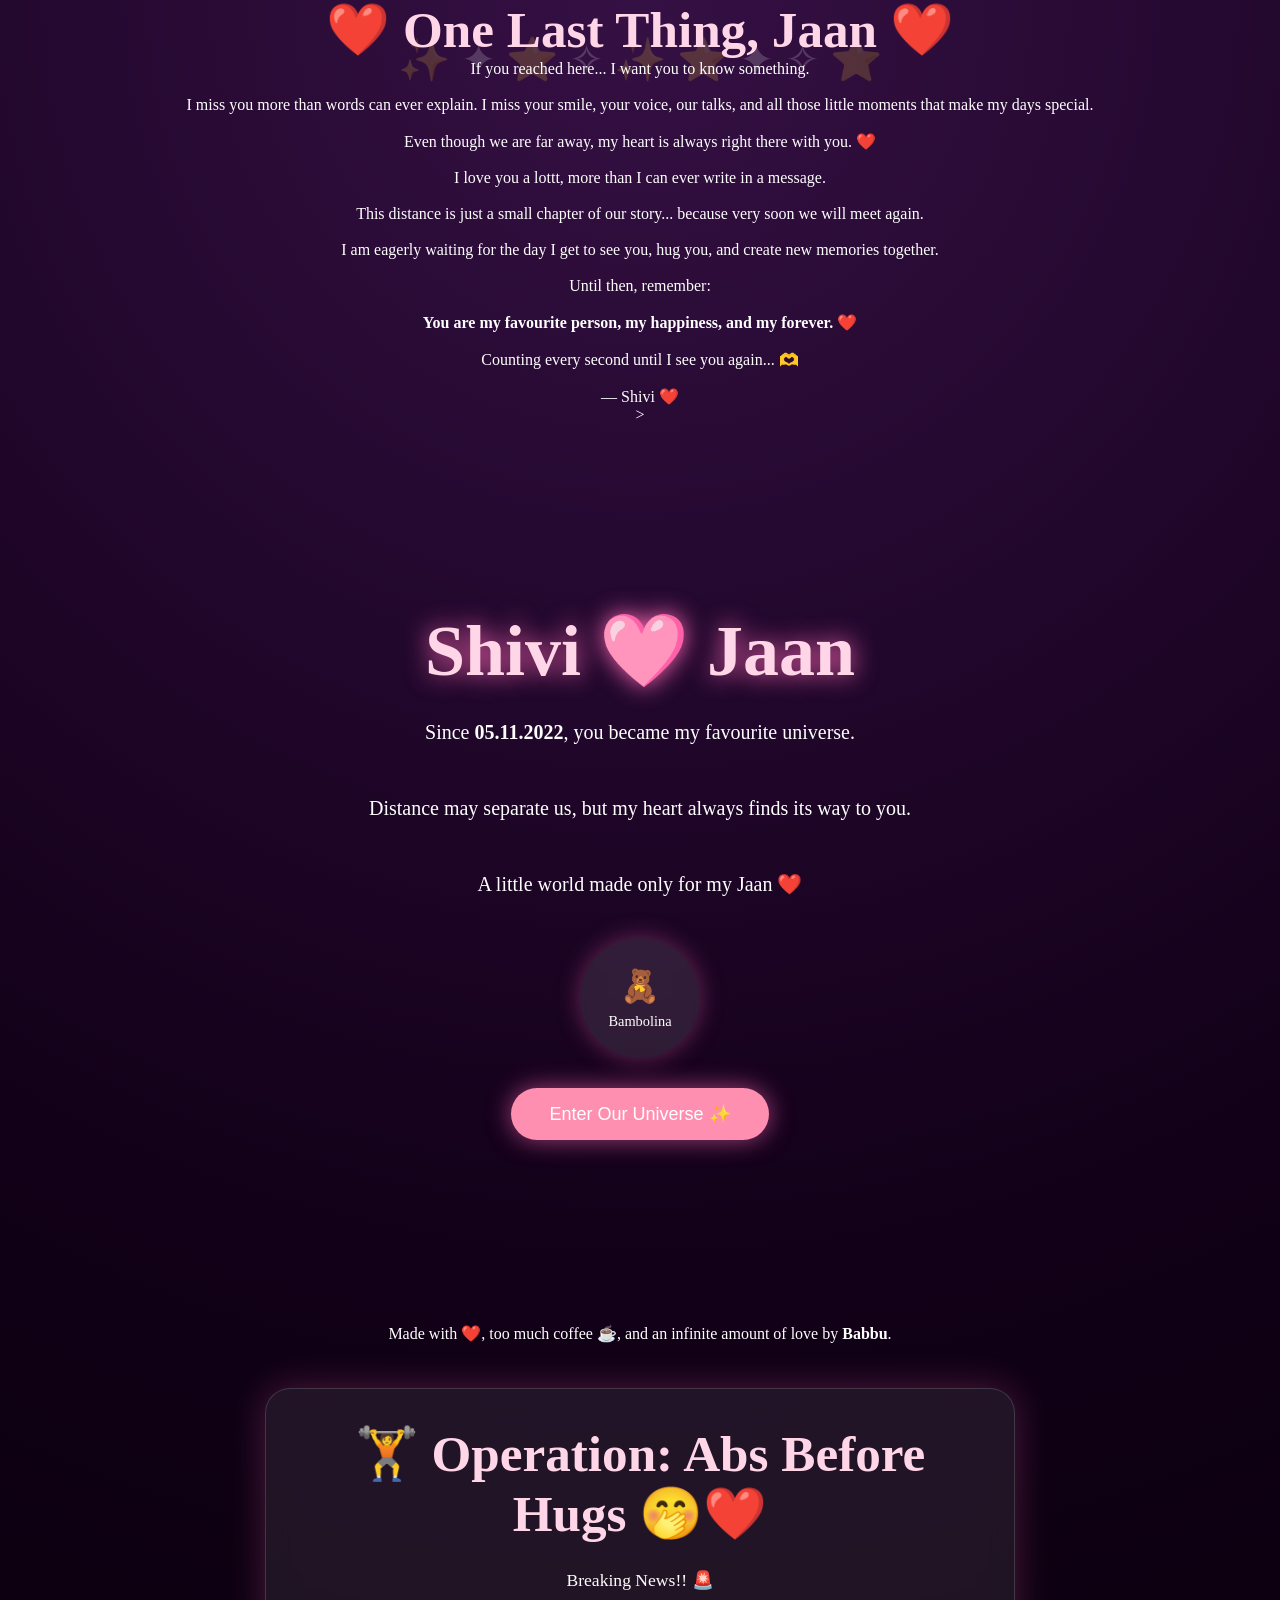
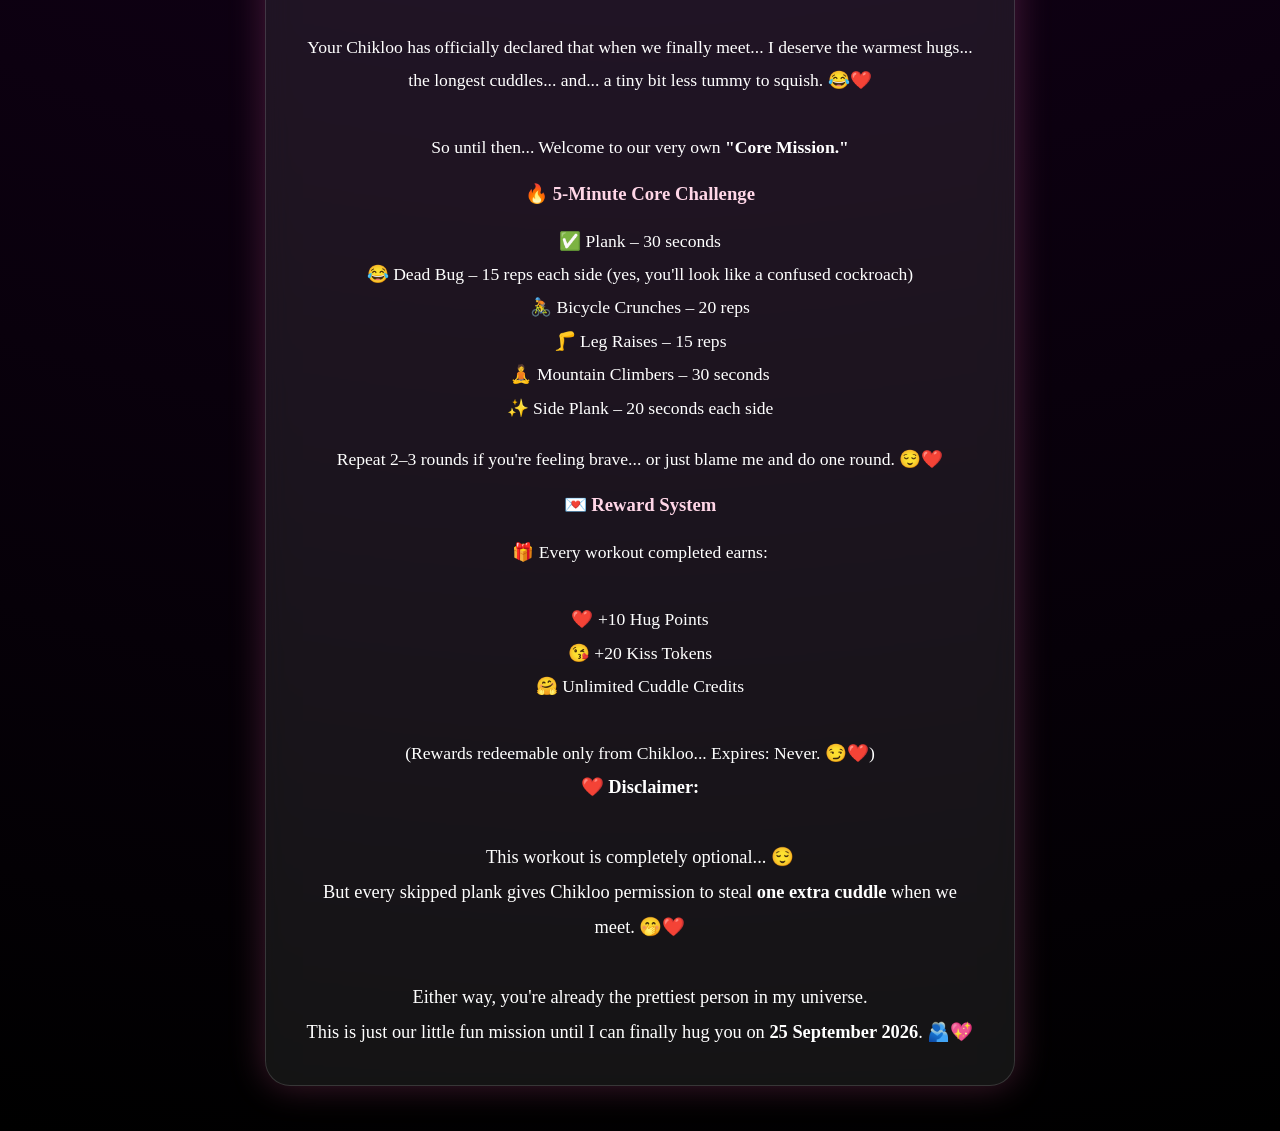
<file: index.html>
<!DOCTYPE html>
<html lang="en">

<head>
    <meta charset="UTF-8">
    <meta name="viewport" content="width=device-width, initial-scale=1.0">
    <meta name="description" content="A little universe made with love. ❤️">

    <title>Our Little Universe ❤️</title>

    <link rel="icon" href="https://em-content.zobj.net/thumbs/240/apple/354/sparkling-heart_1f496.png">
    <link rel="stylesheet" href="style.css">
</head>

    <div class="final-love">
  <h2>❤️ One Last Thing, Jaan ❤️</h2>

  <p>
    If you reached here... I want you to know something.
    <br><br>
    I miss you more than words can ever explain. 
    I miss your smile, your voice, our talks, and all those little moments that make my days special.
    <br><br>
    Even though we are far away, my heart is always right there with you. ❤️
    <br><br>
    I love you a lottt, more than I can ever write in a message.
    <br><br>
    This distance is just a small chapter of our story...
    because very soon we will meet again.
    <br><br>
    I am eagerly waiting for the day I get to see you, hug you, and create new memories together.
    <br><br>
    Until then, remember:
    <br><br>
    <b>You are my favourite person, my happiness, and my forever. ❤️</b>
    <br><br>
    Counting every second until I see you again... 🫶
    <br><br>
    — Shivi ❤️
  </p>
</div>
    

<body class="dark" <div id="sky"></div> >

    <!-- ✨ Intro Section -->
    <section class="intro">

        <h1>Shivi 🩷 Jaan</h1>

        <p>
            Since <strong>05.11.2022</strong>, you became my favourite universe.
            <br><br>
            Distance may separate us,
            but my heart always finds its way to you.
            <br><br>
            A little world made only for my Jaan ❤️
        </p>

        <div class="star intro-star" onclick="showBambolina()">
            🧸
            <span>Bambolina</span>
        </div>

        <button onclick="enterUniverse()">
            Enter Our Universe ✨
        </button>

    </section>

    <!-- 🌌 Main Universe -->
    <main id="universe" class="hidden">

        <header>

            <h2 id="title" onclick="secretTap()">
                Shivi ❤️ Jaan
            </h2>

            <p class="date">
                Since 05.11.2022
            </p>

        </header>

        <!-- ⭐ Navigation -->
        <section class="menu">

            <a href="morning.html" class="morning-button">
💌 You've Got Morning Mail
</a>

            <div class="star" onclick="showLetter()">
                💌
                <span>Love Letter</span>
            </div>

            <div class="star" onclick="showMemories()">
                📸
                <span>Memories</span>
            </div>

            <div class="star" onclick="showSong()">
                🎵
                <span>Our Song</span>
            </div>
            

            <div class="star" onclick="showReasons()">
                💯
                <span>Reasons</span>
            </div>

            <div class="star" onclick="showCountdown()">
                ⏳
                <span>Meet Again</span>
            </div>

            <div class="star" onclick="showSecret()">
                🌙
                <span>Secret</span>
            </div>

            <div class="star" onclick="showForever()">
                💍
                <span>Forever</span>
            </div>

        </section>

        <!-- ❤️ Dynamic Content -->
        <section id="content"></section>

    </main>

    <!-- 🌠 Shooting Stars -->
    <div class="shooting-star" style="left:10%;animation-delay:0s;"></div>
    <div class="shooting-star" style="left:35%;animation-delay:3s;"></div>
    <div class="shooting-star" style="left:70%;animation-delay:6s;"></div>
    <div class="shooting-star" style="left:90%;animation-delay:9s;"></div>

    <!-- ❤️ Footer -->
    <footer>

        <p class="footer-text">
            Made with ❤️, too much coffee ☕,
            and an infinite amount of love by <strong>Babbu</strong>.
        </p>

    </footer>

    <script src="script.js"></script>

</body>

</html>
<div class="card">

<h2>🏋️ Operation: Abs Before Hugs 🤭❤️</h2>

<p>
Breaking News!! 🚨
<br><br>
Your Chikloo has officially declared that when we finally meet...
I deserve the warmest hugs...
the longest cuddles...
and... a tiny bit less tummy to squish. 😂❤️
<br><br>
So until then...
Welcome to our very own
<b>"Core Mission."</b>
</p>

<br>

<h3>🔥 5-Minute Core Challenge</h3>

<p>
✅ Plank – 30 seconds<br>
😂 Dead Bug – 15 reps each side (yes, you'll look like a confused cockroach)<br>
🚴 Bicycle Crunches – 20 reps<br>
🦵 Leg Raises – 15 reps<br>
🧘 Mountain Climbers – 30 seconds<br>
✨ Side Plank – 20 seconds each side
</p>

<br>

<p>
Repeat 2–3 rounds if you're feeling brave...
or just blame me and do one round. 😌❤️
</p>

<br>

<h3>💌 Reward System</h3>

<p>
🎁 Every workout completed earns:
<br><br>
❤️ +10 Hug Points<br>
😘 +20 Kiss Tokens<br>
🤗 Unlimited Cuddle Credits
<br><br>
(Rewards redeemable only from Chikloo...
Expires: Never. 😏❤️)
</<hr style="margin:25px 0;border:0;border-top:1px solid rgba(255,255,255,0.2);">

<p style="font-size:1.15rem;">
❤️ <b>Disclaimer:</b><br><br>

This workout is completely optional... 😌<br>
But every skipped plank gives Chikloo permission to steal <b>one extra cuddle</b> when we meet. 🤭❤️<br><br>

Either way, you're already the prettiest person in my universe.<br>
This is just our little fun mission until I can finally hug you on <b>25 September 2026</b>. 🫂💖
</p>
</div>
</file>
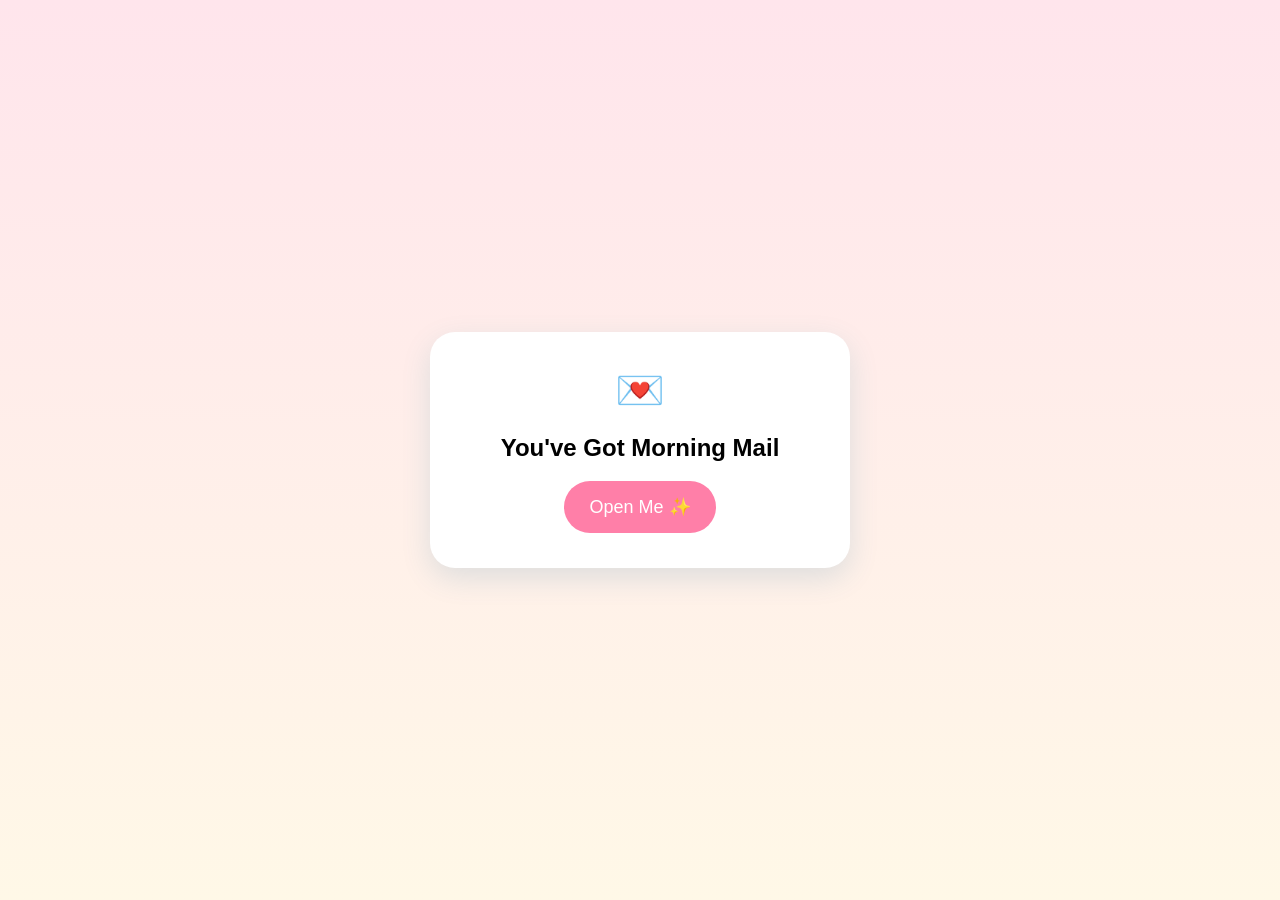
<file: morning.html>
<!DOCTYPE html>
<html>
<head>
<title>Morning Mail 💌</title>

<style>
body{
    margin:0;
    height:100vh;
    display:flex;
    justify-content:center;
    align-items:center;
    background:linear-gradient(#ffe5ec,#fff8e7);
    font-family:Arial, sans-serif;
    text-align:center;
}

.mail{
    background:white;
    padding:35px;
    border-radius:25px;
    width:80%;
    max-width:350px;
    box-shadow:0 10px 30px #ddd;
}

button{
    background:#ff7fa8;
    color:white;
    border:none;
    padding:15px 25px;
    border-radius:30px;
    font-size:18px;
    cursor:pointer;
}

.message{
    display:none;
    margin-top:25px;
    line-height:1.6;
    color:#555;
}

.heart{
    font-size:40px;
}
</style>

</head>

<body>

<div class="mail">

<div class="heart">💌</div>

<h2>You've Got Morning Mail</h2>

<button onclick="openMail()">Open Me ✨</button>

<div class="message" id="msg">

<h3>☀️ Good Morning</h3>

<p>
Before your day gets busy,
I wanted to leave you a tiny reminder...
</p>

<p>
Someone is cheering for you,
thinking about you,
and hoping you have the most beautiful day.
</p>

<p>
Now go smile. The world needs that smile ❤️
</p>

</div>

</div>


<script>

function openMail(){
document.querySelector("button").innerHTML="📬 Mail Delivered";
document.getElementById("msg").style.display="block";
}

</script>

</body>
</html>
</file>
<file: style.css>
/* ======================================================
   OUR LITTLE UNIVERSE ❤️
   CLEAN BLACK UNIVERSE CSS - PART 1
====================================================== */

*{
    margin:0;
    padding:0;
    box-sizing:border-box;
}

html{
    scroll-behavior:smooth;
}

body{
    font-family:Georgia,serif;
    min-height:100vh;
    background:#000000;
    background-image:radial-gradient(circle at top,#351044 0%,#120018 45%,#000000 100%);
    color:white;
    text-align:center;
    overflow-x:hidden;
    position:relative;
}


/* ===============================
   STAR BACKGROUND
================================ */

body::before{
    content:"✨ ✦ ⭐ ✧ ✨ ⭐ ✦ ✧ ⭐";
    position:fixed;
    inset:0;
    font-size:42px;
    line-height:120px;
    opacity:.18;
    pointer-events:none;
    animation:starsMove 25s linear infinite;
    z-index:-1;
}

@keyframes starsMove{

    from{
        transform:translateY(0);
    }

    to{
        transform:translateY(-450px);
    }

}


/* ===============================
   INTRO SCREEN
================================ */

.intro{
    min-height:100vh;
    display:flex;
    flex-direction:column;
    justify-content:center;
    align-items:center;
    padding:30px;
    background:transparent;
}


.intro h1{
    font-size:clamp(3rem,8vw,4.5rem);
    color:#ffd6e7;
    text-shadow:0 0 25px hotpink;
    margin-bottom:20px;
    animation:glow 2s infinite alternate;
}


.intro p{
    max-width:650px;
    font-size:1.25rem;
    line-height:1.9;
    color:white;
    margin-bottom:35px;
}



/* ===============================
   BUTTONS
================================ */

button{

    margin-top:30px;
    padding:15px 38px;
    border:none;
    border-radius:50px;
    background:#ff8fb1;
    color:white;
    font-size:18px;
    cursor:pointer;
    transition:.35s;
    box-shadow:0 0 25px rgba(255,105,180,.6);

}


button:hover{

    transform:translateY(-4px) scale(1.05);
    box-shadow:0 0 40px hotpink;

}


button:active{

    transform:scale(.98);

}



/* ===============================
   HIDDEN
================================ */

.hidden{
    display:none !important;
}



/* ===============================
   MAIN UNIVERSE
================================ */

#universe{

    min-height:100vh;
    padding:40px 20px 80px;
    background:transparent !important;

}


h2{

    font-size:clamp(2.2rem,6vw,3.2rem);
    color:#ffd6e7;
    animation:glow 2s infinite alternate;

}


.date{

    margin-top:12px;
    color:white;
    font-size:1.1rem;

}



/* ===============================
   MENU STARS
================================ */


.menu{

    margin-top:45px;
    display:flex;
    justify-content:center;
    flex-wrap:wrap;
    gap:24px;

}


.star{

    width:120px;
    height:120px;
    border-radius:50%;
    background:rgba(255,255,255,.10);
    backdrop-filter:blur(10px);
    display:flex;
    flex-direction:column;
    justify-content:center;
    align-items:center;
    cursor:pointer;
    transition:.35s ease;
    box-shadow:0 0 25px rgba(255,105,180,.35);
    user-select:none;
    font-size:2rem;

}


.star:hover{

    transform:translateY(-8px) scale(1.08);
    box-shadow:0 0 40px hotpink;

}


.star span{

    margin-top:8px;
    font-size:.9rem;
    color:white;

}



/* ===============================
   GLOW
================================ */

@keyframes glow{

    from{
        text-shadow:0 0 12px hotpink;
    }

    to{
        text-shadow:0 0 35px white;
    }

}


/* ===============================
   CONTENT CARDS
================================ */


.card{

    max-width:750px;
    margin:45px auto;
    padding:35px;
    background:rgba(255,255,255,.08);
    backdrop-filter:blur(14px);
    border:1px solid rgba(255,255,255,.15);
    border-radius:25px;
    box-shadow:0 0 35px rgba(255,105,180,.25);

}


.card h1,
.card h2,
.card h3{

    color:#ffd6e7;
    margin-bottom:20px;

}


.card p{

    line-height:1.9;
    font-size:1.1rem;
    color:white;/* =====================================================
   OUR LITTLE UNIVERSE ❤️
   CLEAN BLACK UNIVERSE CSS - PART 2
===================================================== */


/* ===============================
   CARD TEXT
================================ */

.card p{
    color:white;
    font-size:1.08rem;
    line-height:1.9;
}

.card strong{
    color:#ffd6e7;
}


/* ===============================
   DYNAMIC CONTENT AREA
================================ */

#content{
    width:100%;
    margin-top:30px;
    animation:fadeIn .8s ease;
}

@keyframes fadeIn{

    from{
        opacity:0;
        transform:translateY(25px);
    }

    to{
        opacity:1;
        transform:translateY(0);
    }

}


/* ===============================
   MEMORY PHOTO GALLERY
================================ */

.gallery{
    max-width:950px;
    margin:35px auto;
    display:grid;
    grid-template-columns:repeat(2,1fr);
    gap:20px;
    padding:10px;
}

.gallery img{
    width:100%;
    height:300px;
    object-fit:cover;
    border-radius:22px;
    border:2px solid rgba(255,255,255,.18);
    box-shadow:0 0 25px rgba(255,105,180,.35);
    transition:.4s ease;
}

.gallery img:hover{
    transform:scale(1.03);
    box-shadow:0 0 40px rgba(255,105,180,.75);
}


/* ===============================
   COUNTDOWN
================================ */

.countdown{
    max-width:750px;
    margin:35px auto;
    padding:30px 20px;
    display:flex;
    justify-content:center;
    flex-wrap:wrap;
    gap:18px;
}

.time-box{
    min-width:110px;
    padding:20px 14px;
    border-radius:20px;
    background:rgba(255,255,255,.09);
    border:1px solid rgba(255,255,255,.16);
    box-shadow:0 0 25px rgba(255,105,180,.25);
}

.time-box h3{
    color:#ffd6e7;
    font-size:2rem;
    margin-bottom:6px;
}

.time-box p{
    color:white;
    font-size:.9rem;
}


/* ===============================
   LOVE MESSAGE
================================ */

.love-message{
    max-width:750px;
    margin:45px auto;
    padding:38px 28px;
    background:rgba(255,105,180,.10);
    border:1px solid rgba(255,182,193,.30);
    border-radius:28px;
    box-shadow:
        0 0 25px rgba(255,105,180,.25),
        inset 0 0 20px rgba(255,255,255,.03);
}

.love-message h3{
    color:#ffd6e7;
    font-size:1.8rem;
    margin-bottom:20px;
}

.love-message p{
    color:white;
    font-size:1.1rem;
    line-height:2;
}


/* ===============================
   SPOTIFY / MUSIC LINK
================================ */

.music-link{
    display:inline-block;
    margin-top:25px;
    padding:14px 28px;
    border-radius:50px;
    background:#ff8fb1;
    color:white;
    text-decoration:none;
    font-size:1rem;
    box-shadow:0 0 25px rgba(255,105,180,.55);
    transition:.35s ease;
}

.music-link:hover{
    transform:translateY(-4px) scale(1.04);
    box-shadow:0 0 40px hotpink;
}


/* ===============================
   FALLING HEARTS
================================ */

.heart{
    position:fixed;
    top:-50px;
    z-index:9999;
    pointer-events:none;
    font-size:25px;
    animation:fall 5s linear forwards;
}

@keyframes fall{

    0%{
        transform:translateY(-50px) rotate(0deg);
        opacity:1;
    }

    100%{
        transform:translateY(110vh) rotate(360deg);
        opacity:0;
    }

}


/* ===============================
   SMALL FLOATING HEARTS
================================ */

.floating-heart{
    position:fixed;
    bottom:-40px;
    pointer-events:none;
    z-index:5;
    animation:floatUp 7s linear forwards;
}

@keyframes floatUp{

    0%{
        transform:translateY(0) scale(.7);
        opacity:0;
    }

    15%{
        opacity:1;
    }

    100%{
        transform:translateY(-110vh) scale(1.4) rotate(20deg);
        opacity:0;
    }

}


/* ===============================
   FOOTER
================================ */

footer{
    margin-top:60px;
    padding:30px 15px;
    color:#ffd6e7;
    font-size:1rem;
    line-height:1.8;
}


/* ===============================
   SCROLLBAR
================================ */

::-webkit-scrollbar{
    width:8px;
}

::-webkit-scrollbar-track{
    background:#000000;
}

::-webkit-scrollbar-thumb{
    background:#ff8fb1;
    border-radius:20px;
}


/* ===============================
   MOBILE RESPONSIVE
================================ */

@media(max-width:700px){

    .intro{
        padding:25px 18px;
    }

    .intro h1{
        font-size:2.6rem;
    }

    .intro p{
        font-size:1.05rem;
        line-height:1.7;
    }

    #universe{
        padding:35px 14px 70px;
    }

    .menu{
        gap:16px;
    }

    .star{
        width:100px;
        height:100px;
        font-size:1.7rem;
    }

    .star span{
        font-size:.78rem;
    }

    .card{
        margin:35px auto;
        padding:27px 20px;
        border-radius:22px;
    }

    .card p{
        font-size:1rem;
        line-height:1.8;
    }

    .gallery{
        grid-template-columns:1fr;
        gap:18px;
    }

    .gallery img{
        height:330px;
    }

    .countdown{
        gap:12px;
        padding:20px 5px;
    }

    .time-box{
        min-width:90px;
        padding:16px 10px;
    }

    .time-box h3{
        font-size:1.6rem;
    }

    button{
        padding:14px 27px;
        font-size:16px;
    }

}


/* ===============================
   EXTRA SMALL PHONES
================================ */

@media(max-width:420px){

    .intro h1{
        font-size:2.2rem;
    }

    h2{
        font-size:2rem;
    }

    .star{
        width:92px;
        height:92px;
    }

    .gallery img{
        height:290px;
    }

    .time-box{
        min-width:82px;
    }

}


/* ===============================
   FINAL BLACK BACKGROUND FIX
================================ */

html,
body,
.intro,
#universe,
#content{
    background-color:#000000;
}

body{
    background:
        radial-gradient(circle at top,#351044 0%,#120018 42%,#000000 100%) fixed;
}

.intro,
#universe,
#content{
    background:transparent !important;
}

}/* Pink heart inside the first tappable circle */

.menu .star:first-child::before{
    content:"💗";
    display:block;
    font-size:42px;
    line-height:1;
    margin-bottom:6px;
    animation:heartBeat 1.4s infinite;
    filter:drop-shadow(0 0 10px hotpink);
}

@keyframes heartBeat{
    0%,100%{
        transform:scale(1);
    }

    50%{
        transform:scale(1.18);
    }
}
</file>
